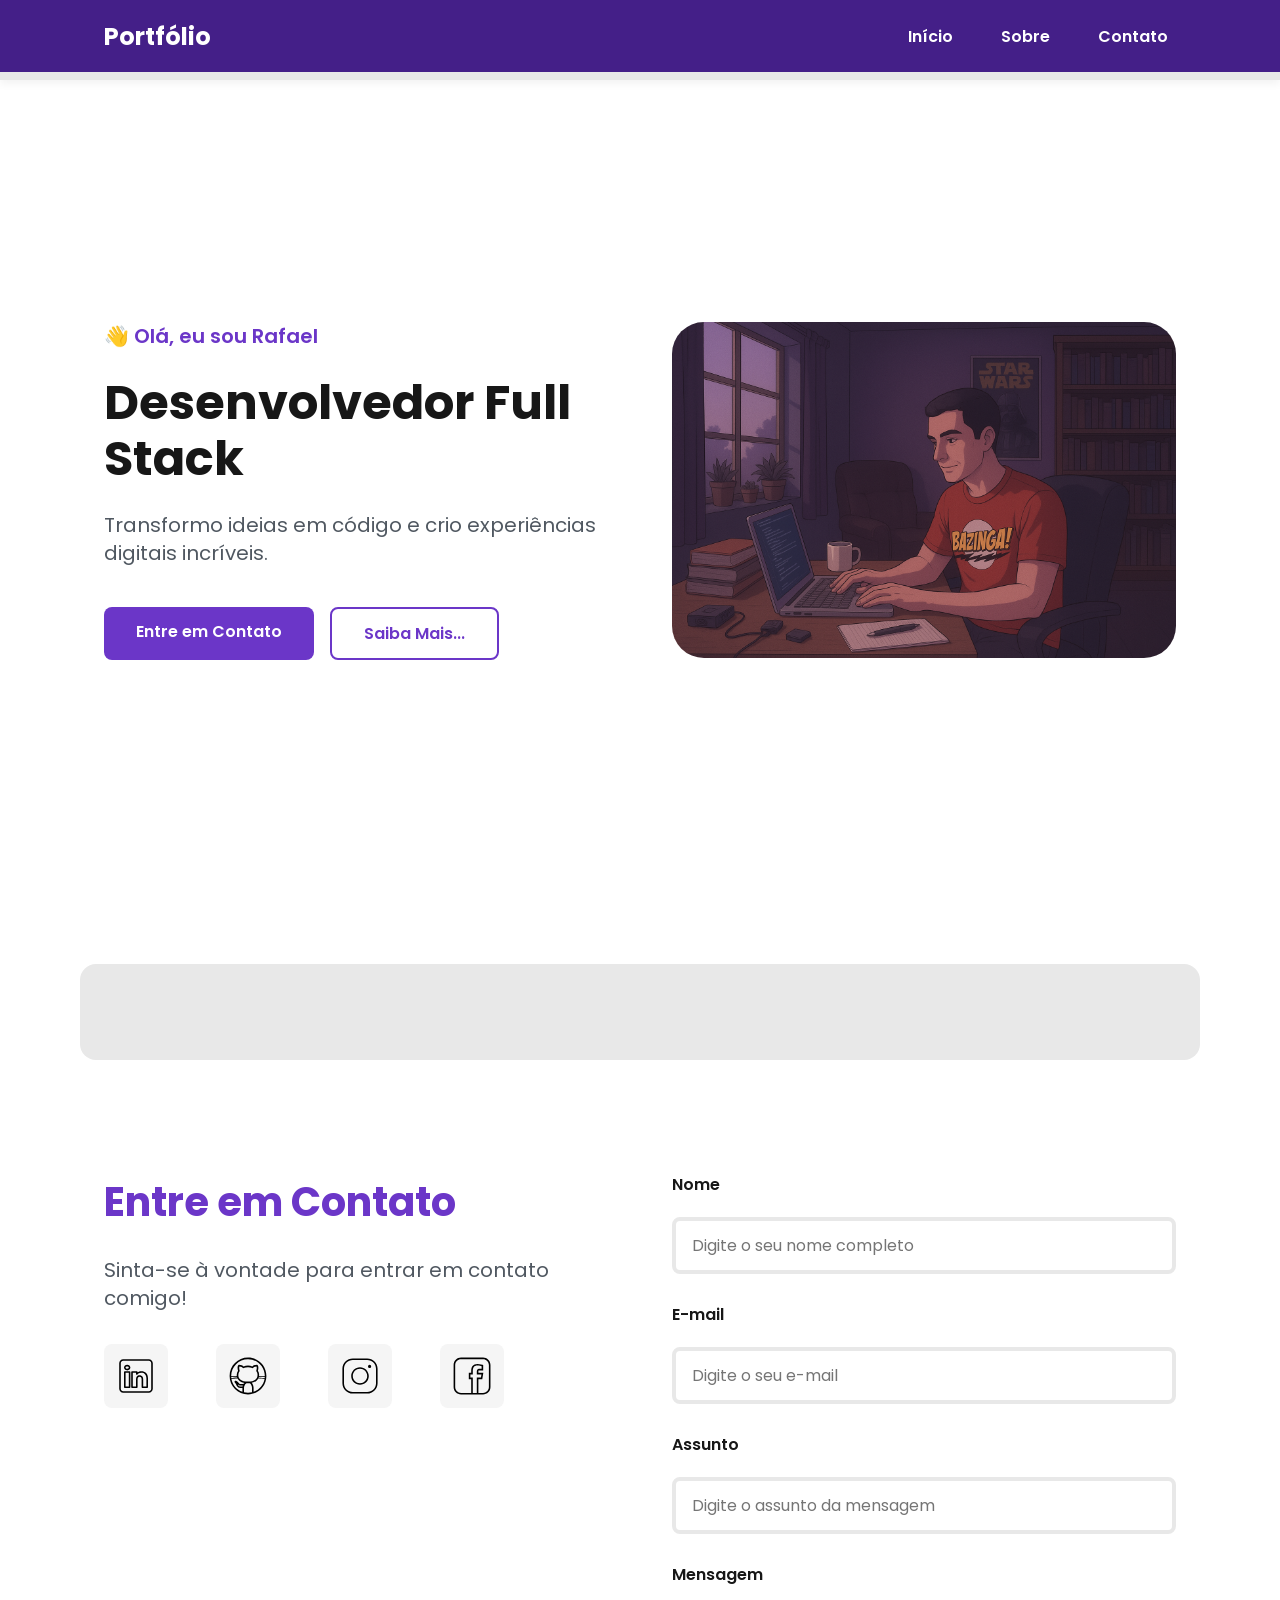
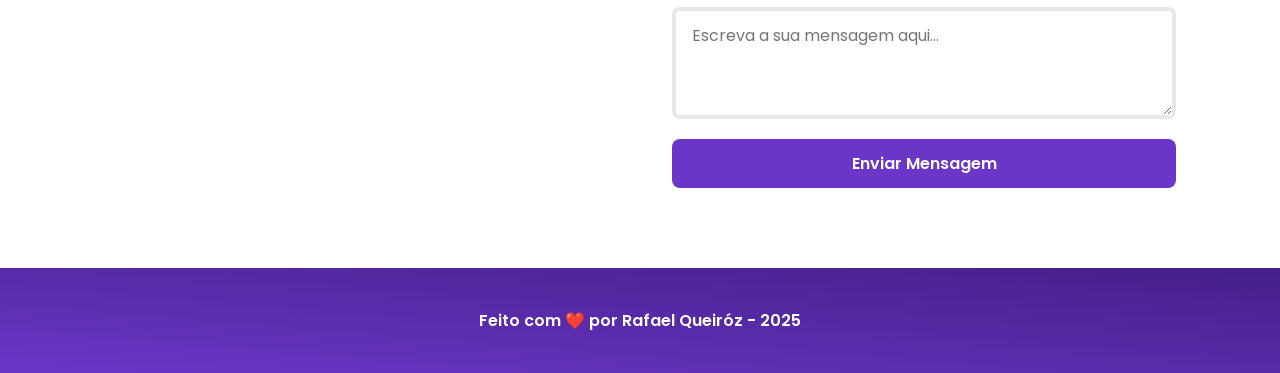
<file: index.html>
<!DOCTYPE html>
<html lang="pt-br">

<head>

    <!-- Servidores de Fontes do Google -->
    <link rel="preconnect" href="https://fonts.googleapis.com">
    <link rel="preconnect" href="https://fonts.gstatic.com" crossorigin>

    <!-- Fonte do Google - Poppins -->
    <link href="https://fonts.googleapis.com/css2?family=Poppins&display=swap" rel="stylesheet">
    
    <!--PADRÃO DE CARACTERES -->
    <meta charset="UTF-8">

    <!-- LAYOUT MOBILE -->
    <meta name="viewport" content="width=device-width, initial-scale=1.0">

    <!-- META TAGS ESSENCIAIS -->
    <meta name="author" content="Rafael Queiróz">
    <meta name="description"
        content="Portfólio de Rafael Queiróz, desenvolvedor Full Stack especializado em criar experiências digitais incríveis. Conheça meus projetos e entre em contato.">
    <meta name="robots" content="index, follow">

    <!-- FAVICON -->
    <link rel="icon" type="image/svg+xml" href="./assets/img/favicon.svg">

    <!-- Link para o arquivo CSS -->
    <link rel="stylesheet" href="./assets/css/styles.css"> 

    <!-- TÍTULO DA PÁGINA -->
    <title>Portfólio do Rafael</title>
    
</head>

<body>

    <!-- MENU  -->
    <header class="flex menu_container">
        <article class="menu_content">
            <div id="titulo">
                <a href="index.html">Portfólio</a>
            </div>

            <nav>
                <ul class="flex menu_list">
                    <li><a href="#hero">Início</a></li>
                    <li><a href="#about">Sobre</a></li>
                    <li><a href="#contact">Contato</a></li>
                </ul>
            </nav>
        </article>
    </header>

    <!-- MAIN -->
    <main>

        <!-- #HERO -->
        <section id="hero" class="hero_container">

            <!-- BOAS VINDAS -->
            <article class="hero_content">
                <h4>👋 Olá, eu sou Rafael</h4>
                <h1>Desenvolvedor Full Stack</h1>
                <p>Transformo ideias em código e crio experiências digitais incríveis.</p>
                <div class="hero_buttons">
                    <a href="#contact" class="botao">Entre em Contato</a>
                    <a href="#about" class="botao-outline">Saiba Mais...</a>
                </div>
            </article>

            <!-- IMAGEM COM ANIMAÇÃO -->
            <figure class="hero_image">
                <img
                    src="./assets/img/eu.png"
                    alt="Ilustração com uma pessoa desenvolvedora escrevendo código."
                    class="ilustracao float-animation"
                >
            </figure>

        </section>

        <!-- #ABOUT -->
        <section id="about" class="about_container">

        </section>

        <!-- #CONTACT -->
        <section id="contact" class="contact_container">

            <!-- REDES SOCIAIS -->
            <article class="contact_info">
                <h4>Entre em Contato</h4>
                <p>Sinta-se à vontade para entrar em contato comigo!</p>
                <div class="social_container">
                    <a href="#" target="_blank" class="social_icon">
                        <img
                            src="./assets/img/linkedin.svg"
                            alt="Link para o Linkedin"
                        >
                    </a>
                    <a href="#" target="_blank" class="social_icon">
                        <img
                            src="./assets/img/github.svg"
                            alt="Link para o GitHub"
                        >
                    </a>
                    <a href="#" target="_blank" class="social_icon">
                        <img
                            src="./assets/img/instagram.svg"
                            alt="Link para o Instagram"
                        >
                    </a>
                    <a href="#" target="_blank" class="social_icon">
                        <img
                            src="./assets/img/facebook.svg"
                            alt="Link para o Facebook"
                        >
                    </a>
                </div>
            </article>

            <!-- FORMULÁRIO -->
            <form action="https://formsubmit.co/7065d88cfa92a310a1da3b7a5effb0c9" method="POST" id="formulario">

                <input type="hidden" name="_next" value="https://rafaelq80.github.io/portfolio_t83/sucess.html">
                <input type="hidden" name="_captcha" value="false">
                
                <label for="nome">Nome</label>
                <input id="nome" name="nome" type="text" placeholder="Digite o seu nome completo">
                <span id="txtNome"></span>

                <label for="email">E-mail</label>
                <input id="email" name="email" type="text" placeholder="Digite o seu e-mail">
                <span id="txtEmail"></span>

                <label for="assunto">Assunto</label>
                <input id="assunto" name="assunto" type="text" placeholder="Digite o assunto da mensagem">
                <span id="txtAssunto"></span>

                <label for="mensagem">Mensagem</label>
                <textarea id="mensagem" name="mensagem" placeholder="Escreva a sua mensagem aqui..."></textarea>

                <button class="botao" type="submit">Enviar Mensagem</button>
            </form>
        </section>

    </main>

    <!-- FOOTER -->
    <footer>
        Feito com ❤️ por Rafael Queiróz - 2025
    </footer>

    <!-- Script JavaScript -->
    <script src="./assets/js/scripts.js"></script>

</body>

</html>
</file>
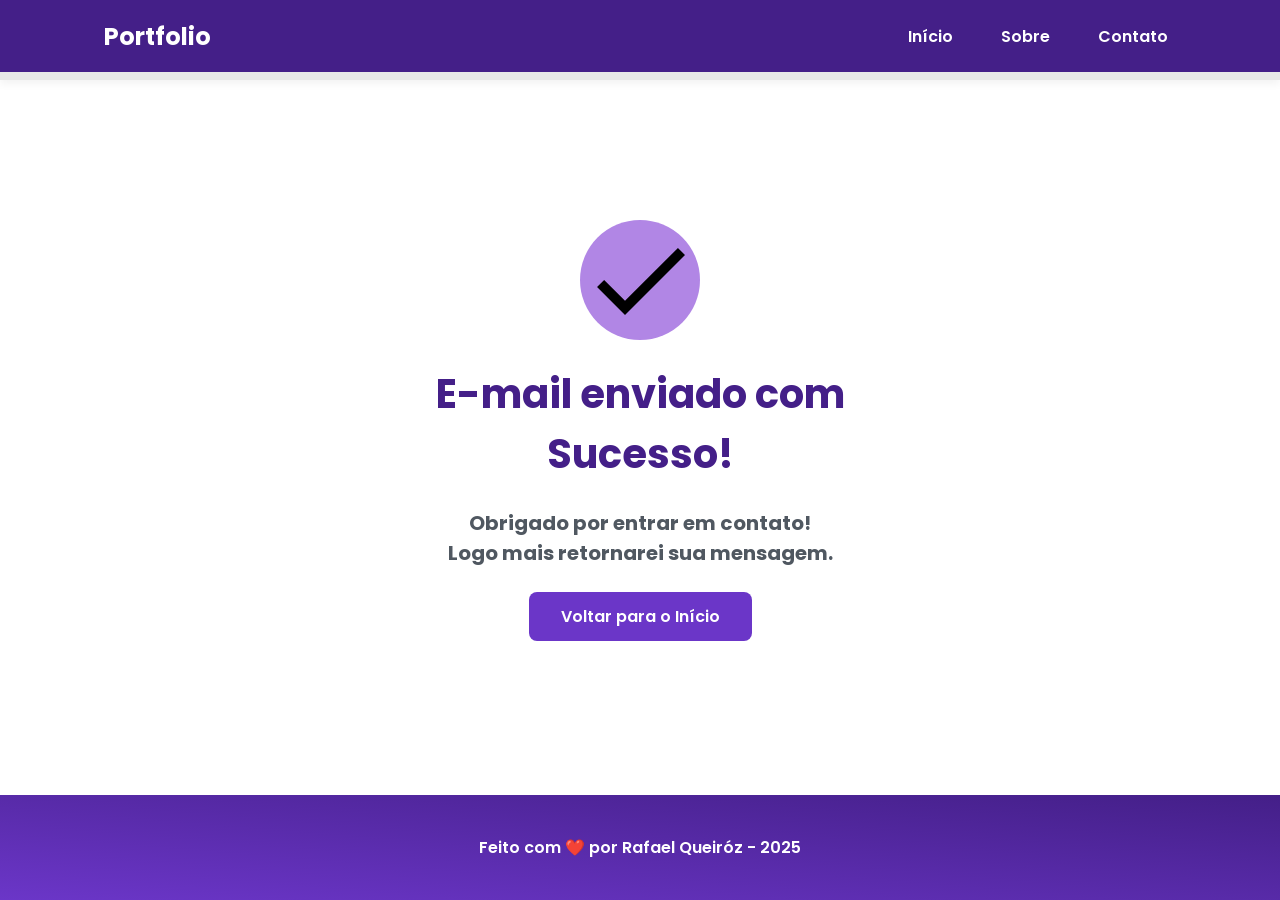
<file: sucess.html>
<!DOCTYPE html>
<html lang="pt-br">

<head>

    <!-- Servidores de Fontes do Google -->
    <link rel="preconnect" href="https://fonts.googleapis.com">
    <link rel="preconnect" href="https://fonts.gstatic.com" crossorigin>

    <!-- Fonte do Google - Poppins -->
    <link href="https://fonts.googleapis.com/css2?family=Poppins&display=swap" rel="stylesheet">
    
    <!--PADRÃO DE CARACTERES -->
    <meta charset="UTF-8">

    <!-- LAYOUT MOBILE -->
    <meta name="viewport" content="width=device-width, initial-scale=1.0">

    <!-- META TAGS ESSENCIAIS -->
    <meta name="author" content="Rafael Queiróz">
    <meta name="description"
        content="Portfólio de Rafael Queiróz, desenvolvedor Full Stack especializado em criar experiências digitais incríveis. Conheça meus projetos e entre em contato.">
    <meta name="robots" content="index, follow">

    <!-- FAVICON -->
    <link rel="icon" type="image/svg+xml" href="./assets/img/favicon.svg">

    <!-- Link para o arquivo CSS -->
    <link rel="stylesheet" href="./assets/css/styles.css"> 

    <!-- TÍTULO DA PÁGINA -->
    <title>Portfólio do Rafael</title>

</head>

<body>
    <!-- MENU -->
    <header class="flex menu_container">
        <article class="menu_content">
            <div id="titulo">
                <a href="index.html">Portfolio</a>
            </div>
            <nav>
                <ul class="flex menu_list">
                    <li><a href="index.html#hero">Início</a></li>
                    <li><a href="index.html#about">Sobre</a></li>
                    <li><a href="index.html#contact">Contato</a></li>
                </ul>
            </nav>
        </article>
    </header>

    <!-- MAIN -->
    <main>
        <section class="sucess_container">
            <article class="sucess_content">

                <figure class="sucess_icon">
                    <img src="./assets/img/sucess.svg" alt="Ilustração de desenvolvedor trabalhando"
                        class="float-animation">
                </figure>

                <h1>E-mail enviado com Sucesso!</h1>
                <h4>Obrigado por entrar em contato! <br /> Logo mais retornarei sua mensagem.</h4>

                <a class="botao" href="index.html">Voltar para o Início</a>

            </article>
        </section>
    </main>

    <!-- FOOTER -->
    <footer>
        Feito com ❤️ por Rafael Queiróz - 2025
    </footer>

</body>

</html>
</file>
<file: assets/css/styles.css>
/* Reset do Navegador */
* {
    margin: 0;
    padding: 0;
    box-sizing: border-box;
    text-decoration: none;
    outline: none;
    font-family: 'Poppins', sans-serif;
}

/* === VARIÁVEIS === */
:root {
    /* Cores */
    --purple-50:  #f4eaff; 
    --purple-100: #e9dcfa; 
    --purple-200: #cdb3f0; 
    --purple-300: #b186e5; 
    --purple-400: #9460db; 
    --purple-500: #6b36c8; 
    --purple-600: #5b2ca0; 
    --purple-700: #4c2177; 
    --purple-800: #441f88; 
    --purple-900: #2a0e4d; 
    --gray-100: #f5f5f5;
    --gray-200: #e8e8e8;
    --gray-400: #505861;
    --black-800: #171717;
    --white: #ffffff;
    --error: #e63946;

    /* Sombras */
    --shadow-sm: 0 0.25rem 0.5rem #0000000D;
    --shadow-md: 0 0.25rem 0.75rem #6B36C84D;
    --shadow-lg: 0 0.5rem 1.5rem #6B36C833;
    --shadow-focus: 0 0 0 0.25rem #6B36C81A;
}

/* === ESTILOS GLOBAIS === */

html{
    scroll-behavior: smooth;
}

body{
    display: flex;
    flex-direction: column;
    min-height: 100vh;
    background-color: var(--white);
    color: var(--black-800)
}

main{
    flex: 1;
}

a,
button{
    cursor: pointer;
}

/* === BOTÕES === */

.botao,
.botao-outline{
    padding: 0.75rem 2rem;
    border-radius: 0.5rem;
    font-size: 1rem;
    font-weight: 600;
    text-align: center;
    transition: all 0.3s ease;
}

.botao{
    border: none;
    color: var(--white);
    background-color: var(--purple-500);
}

.botao:hover {
    background-color: var(--purple-800);
    box-shadow: var(--shadow-md);
    transform: translateY(-0.25rem);
}

.botao-outline{
    border: 0.15rem solid var(--purple-500);
    color: var(--purple-500);
    background-color: transparent;
}

.botao-outline:hover {
    background-color: var(--purple-500);
    color: var(--white);
    box-shadow: var(--shadow-md);
    transform: translateY(-0.25rem);
}

/* === MENU === */

.menu_container{
    position: sticky;
    top: 0;
    width: 100%;
    height: 5rem;
    background-color: var(--purple-800);
    border-bottom: 0.5rem solid var(--gray-200);
    box-shadow: var(--shadow-sm);
    z-index: 1000;
}

.menu_content{
    display: flex;
    justify-content: space-between;
    align-items: center;
    width: 70rem;
    height: 100%;
    padding: 0 1.5rem;
    margin: 0 auto;
}

.menu_container a{
    font-weight: 600;
    color: var(--white);
    transition: color 0.3s ease;
}

.menu_container a:hover{
    color: var(--purple-200);
}

#titulo a{
    font-size: 1.5rem;
    font-weight: 700;
}

.menu_list{
    display: flex;
    list-style: none;
    gap: 2rem;
}

.menu_list a{
    padding: 0.5rem;
}

/* === SEÇÕES - ESTILOS COMUNS === */

.hero_container,
.about_container,
.contact_container{
    max-width: 70rem;
    margin: 0 auto;
    padding: 3rem 1.5rem;
    scroll-margin-top: 6rem;
}

/* === HERO === */
.hero_container {
    min-height: calc(100vh - 5rem);
    display: flex;
    align-items: center;
    gap: 4rem;
}

.hero_content {
    flex: 1;
    display: flex;
    flex-direction: column;
    gap: 1.5rem;
}

.hero_content h4 {
    font-size: 1.25rem;
    font-weight: 600;
    color: var(--purple-500);
}

.hero_content h1 {
    font-size: 3rem;
    font-weight: 700;
    line-height: 3.5rem;
    color: var(--black-800);
}

.hero_content p {
    font-size: 1.25rem;
    line-height: 1.75rem;
    color: var(--gray-400);
}

.hero_buttons {
    display: flex;
    gap: 1rem;
    margin-top: 1rem;
}

.hero_image {
    flex: 1;
    display: flex;
    justify-content: center;
    align-items: center;
}

.ilustracao {
    width: 100%;
    max-width: 100%;
    border-radius: 2rem;
}

/* === ANIMAÇÃO - IMAGEM HERO === */
@keyframes float {

    0%,
    100% {
        transform: translateY(0);
    }

    50% {
        transform: translateY(-1.25rem);
    }
}

.float-animation {
    animation: float 3s ease-in-out infinite;
}

/* === ABOUT === */
.about_container {
    margin: 4rem auto;
    display: flex;
    align-items: center;
    gap: 4rem;
    background-color: var(--gray-200);
    border-radius: 1rem;
}

.about_image {
    flex: 0 0 17.5rem;
}

.about_image img {
    width: 100%;
    border: 0.35rem solid var(--purple-500);
    border-radius: 50%;
    box-shadow: var(--shadow-lg);
}

.about_content h2 {
    font-size: 2.5rem;
    font-weight: 700;
    margin-bottom: 1.5rem;
    color: var(--purple-800);
}

.about_content p {
    font-size: 1.25rem;
    line-height: 1.75rem;
    text-align: justify;
    color: var(--gray-400);
    margin-bottom: 1rem;
}

.about_stats {
    display: flex;
    gap: 2rem;
    margin-top: 2rem;
    align-items: center;
}

.about_stats .botao {
    margin-right: auto;
}

.stat-item {
    text-align: center;
}

.stats-wrapper {
    display: flex;
    flex-direction: row;
    gap: 2rem;
    margin-top: 2rem;
}

.stats-wrapper .stat-number {
    font-size: 1.5rem;
    font-weight: 700;
    text-align: center;
    color: var(--purple-500);
    margin-bottom: 0;
}

.stats-wrapper .stat-label {
    font-size: 0.75rem;
    color: var(--gray-400);
    text-align: center;
    margin-bottom: 0;
}

/* === CONTACT === */

.contact_container{
    display: grid;
    grid-template-columns: 1fr 1fr;
    margin: 4rem auto 2rem;
    gap: 4rem;
}

.contact_info h4{
    font-size: 2.5rem;
    font-weight: 700;
    margin-bottom: 1.5rem;
    color: var(--purple-500);
}

.contact_info p{
    font-size: 1.25rem;
    line-height: 1.75rem;
    color: var(--gray-400);
    margin-bottom: 2rem;
}

.social_container{
    display: flex;
    gap: 3rem;
}

.social_icon{
    width: 4rem;
    height: 4rem;
    padding: 0.75rem;
    background-color: var(--gray-100);
    border-radius: 0.5rem;
    transition: all 0.3s ease;
}

.social_icon:hover{
    background-color: var(--purple-600);
    transform: translateY(-0.25rem);
    box-shadow: var(--shadow-md);
}

.social_icon img{
    width: 100%;
    filter: brightness(0) saturate(100%);
}

.social_icon:hover img{
    filter: brightness(0) invert(100%);
}

/* === FORM === */

form {
    display: flex;
    flex-direction: column;
    gap: 1.25rem;
}

form label{
    font-size: 1rem;
    font-weight: 600;
    color: var(--black-800);
}

form input,
textarea{
    width: 100%;
    padding: 0.75rem 1rem;
    border-radius: 0.5rem;
    border: 0.25rem solid var(--gray-200);
    font-size: 1rem;
    background-color: var(--white);
    transition: border-color 0.3s ease;
}

form input:focus,
form textarea:focus{
    border-color: var(--purple-500);
    box-shadow: var(--shadow-focus);
}

form textarea{
    resize: vertical;
    min-height: 7rem;
}

form span{
    font-size: 0.75rem;
    color: var(--error);
    margin-top: -0.75rem;
    font-weight: 500;
}

/* === PÁGINA SUCESS === */
.sucess_container {
    display: flex;
    flex-direction: column;
    justify-content: center;
    align-items: center;
    width: 100%;
    min-height: calc(100vh - 12.5rem);
    padding: 3rem 1.5rem;
}

.sucess_content {
    display: flex;
    flex-direction: column;
    align-items: center;
    text-align: center;
    gap: 1.5rem;
    max-width: 37.5rem;
}

.sucess_icon {
    width: 7.5rem;
    height: 7.5rem;
    background-color: var(--purple-300);
    border-radius: 50%;
    display: flex;
    align-items: center;
    justify-content: center;
}

.sucess_icon svg {
    width: 3.75rem;
    height: 3.75rem;
    fill: var(--purple-500);
}

.sucess_content h1 {
    font-size: 2.5rem;
    font-weight: 700;
    color: var(--purple-800);
}

.sucess_content h4 {
    font-size: 1.25rem;
    color: var(--gray-400);
    line-height: 1.875rem;
}

/* === FOOTER === */

footer{
    padding: 2.5rem;
    font-weight: 600;
    text-align: center;
    background: linear-gradient(to right top, var(--purple-500), var(--purple-800));
    color: var(--white);
    margin-top: auto;
}

/* === RESPONSIVIDADE === */

/* === TELAS MÉDIAS - MONITORES E NOTEBOOKS (até 1120px) === */
@media screen and (max-width: 1120px) {
    .menu_content,
    .hero_container,
    .about_container,
    .contact_container {
        max-width: 100%;
        padding: 3rem 2rem;
    }

    .menu_content {
        padding: 0 2rem;
    }
}

/* TABLETS (até 960px) */
@media screen and (max-width: 960px) {
   
    /* Hero Section */
    .hero_container {
        flex-direction: column-reverse;
        text-align: center;
        gap: 2rem;
        padding: 2rem 1.5rem;
    }

    .hero_content h1 {
        font-size: 2.5rem;
        line-height: 3rem;
    }

    .hero_buttons {
        justify-content: center;
        flex-wrap: wrap;
    }

    /* About Section */
    .about_container {
        flex-direction: column;
        gap: 2rem;
        padding: 2rem 1.5rem;
    }

    .about_container h2 {
        text-align: center;
    }

    .about_image {
        flex: 0 0 auto;
    }

    .about_image img {
        max-width: 15rem;
        margin: 0 auto;
    }

    /* About Stats */
    .about_stats {
        flex-direction: column;
        align-items: center;
        gap: 1.5rem;
    }

    .about_stats .botao {
        width: 100%;
        max-width: 20rem;
        margin: 0 auto;
    }

    /* Wrapper para manter os stats lado a lado */
    .stats-wrapper {
        display: flex;
        gap: 2rem;
        justify-content: center;
    }

    .stat-item {
        flex: 0 0 auto;
    }

    /* Contact Section */
    .contact_container {
        grid-template-columns: 1fr;
        gap: 3rem;
        padding: 2rem 1.5rem;
    }

    .contact_info {
        text-align: center;
    }

    .social_container {
        justify-content: center;
    }
}

/* SMARTPHONES (até 480px) */
@media screen and (max-width: 480px) {
    /* Menu */
    .menu_content {
        justify-content: center;
        padding: 0 1rem;
    }

    .menu_list {
        display: none;
    }

    #titulo a {
        font-size: 1.25rem;
    }

    /* Hero Section */
    .hero_container {
        padding: 1.5rem 1rem;
        min-height: auto;
    }

    .hero_content h4 {
        font-size: 1rem;
    }

    .hero_content h1 {
        font-size: 2rem;
        line-height: 2.5rem;
    }

    .hero_content p {
        font-size: 1rem;
        line-height: 1.5rem;
    }

    .hero_buttons {
        flex-direction: column;
        width: 100%;
        gap: 0.75rem;
    }

    .hero_buttons .botao,
    .hero_buttons .botao-outline {
        width: 100%;
    }

    /* About Section */
    .about_container {
        padding: 1.5rem 1rem;
        margin: 2rem auto;
    }

    .about_image img {
        max-width: 12rem;
    }

    .about_content h2 {
        font-size: 1.75rem;
    }

    .about_content p {
        font-size: 1rem;
        line-height: 1.5rem;
    }

    .about_stats {
        gap: 1rem;
    }

    .about_stats .botao {
        font-size: 1rem;
        padding: 0.75rem 1.25rem;
    }

    .about_content .stat-item .stat-number {
        font-size: 1.25rem;
    }

    .about_content .stat-item .stat-label {
        font-size: 0.75rem;
    }

    /* Contact Section */
    .contact_container {
        padding: 1.5rem 1rem;
        margin: 2rem auto;
        gap: 2rem;
    }

    .contact_info h4 {
        font-size: 1.75rem;
    }

    .contact_info p {
        font-size: 1rem;
        line-height: 1.5rem;
    }

    .social_container {
        gap: 1.5rem;
        flex-wrap: wrap;
    }

    .social_icon {
        width: 3.5rem;
        height: 3.5rem;
        padding: 0.75rem;
    }

    /* Formulário */
    form input,
    form textarea {
        padding: 0.75rem;
        font-size: 1rem;
    }

    form label {
        font-size: 1rem;
    }

    .botao,
    .botao-outline {
        padding: 0.75rem 1.5rem;
        font-size: 1rem;
    }

    /* Página de Sucesso */
    .sucess_container {
        padding: 2rem 1rem;
    }

    .sucess_icon {
        width: 6rem;
        height: 6rem;
    }

    .sucess_icon svg {
        width: 3rem;
        height: 3rem;
    }

    .sucess_content h1 {
        font-size: 1.75rem;
    }

    .sucess_content h4 {
        font-size: 1rem;
        line-height: 1.5rem;
    }

    /* Footer */
    footer {
        padding: 1.5rem 1rem;
        font-size: 0.75rem;
    }
}
</file>
